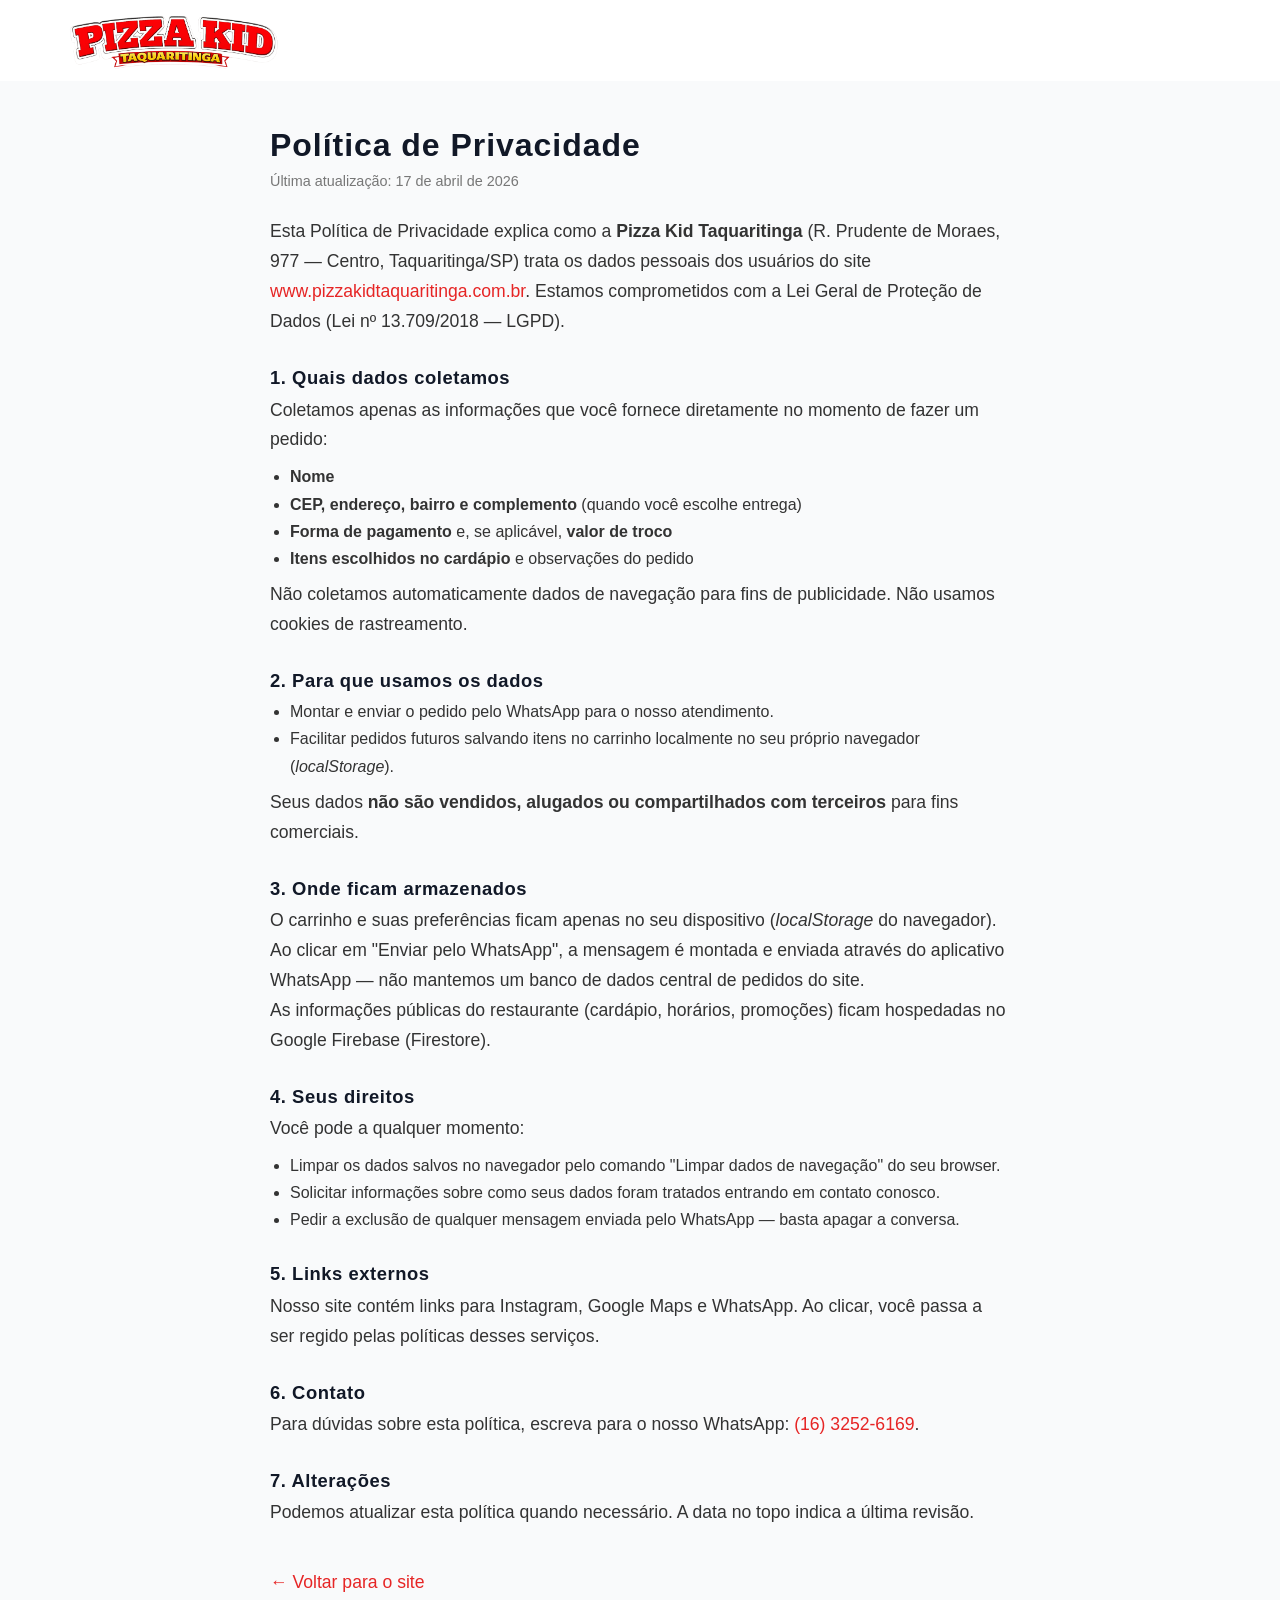
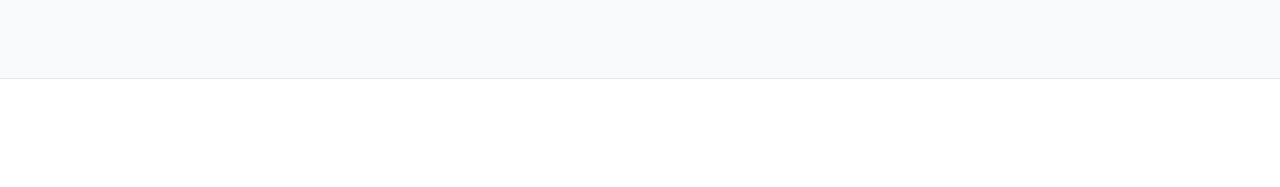
<file: privacidade.html>
<!DOCTYPE html>
<html lang="pt-BR">
<head>
  <meta charset="UTF-8">
  <meta name="viewport" content="width=device-width, initial-scale=1.0">
  <title>Política de Privacidade | Pizza Kid Taquaritinga</title>
  <meta name="description" content="Política de Privacidade da Pizza Kid Taquaritinga — como tratamos os seus dados.">
  <meta name="robots" content="index, follow">
  <link rel="icon" href="assets/favicon.svg" type="image/svg+xml">
  <link rel="stylesheet" href="styles/main.css">
  <style>
    .legal-wrap { max-width: 780px; margin: 0 auto; padding: 48px 20px 80px; line-height: 1.7; }
    .legal-wrap h1 { font-size: 2rem; margin-bottom: 8px; }
    .legal-wrap h2 { font-size: 1.15rem; margin-top: 32px; margin-bottom: 8px; }
    .legal-wrap p, .legal-wrap li { color: #333; }
    .legal-wrap ul { padding-left: 20px; margin: 8px 0; }
    .legal-wrap .legal-meta { color: #777; font-size: 0.9rem; margin-bottom: 24px; }
    .legal-wrap a { color: #E62525; }
  </style>
</head>
<body>
  <header class="header">
    <div class="container header-inner">
      <a class="brand" href="index.html" aria-label="Pizza Kid">
        <img src="assets/imagens/logo.webp" alt="Logo Pizza Kid" class="brand-logo">
      </a>
    </div>
  </header>

  <main class="legal-wrap">
    <h1>Política de Privacidade</h1>
    <p class="legal-meta">Última atualização: 17 de abril de 2026</p>

    <p>Esta Política de Privacidade explica como a <strong>Pizza Kid Taquaritinga</strong> (R. Prudente de Moraes, 977 — Centro, Taquaritinga/SP) trata os dados pessoais dos usuários do site <a href="https://www.pizzakidtaquaritinga.com.br">www.pizzakidtaquaritinga.com.br</a>. Estamos comprometidos com a Lei Geral de Proteção de Dados (Lei nº 13.709/2018 — LGPD).</p>

    <h2>1. Quais dados coletamos</h2>
    <p>Coletamos apenas as informações que você fornece diretamente no momento de fazer um pedido:</p>
    <ul>
      <li><strong>Nome</strong></li>
      <li><strong>CEP, endereço, bairro e complemento</strong> (quando você escolhe entrega)</li>
      <li><strong>Forma de pagamento</strong> e, se aplicável, <strong>valor de troco</strong></li>
      <li><strong>Itens escolhidos no cardápio</strong> e observações do pedido</li>
    </ul>
    <p>Não coletamos automaticamente dados de navegação para fins de publicidade. Não usamos cookies de rastreamento.</p>

    <h2>2. Para que usamos os dados</h2>
    <ul>
      <li>Montar e enviar o pedido pelo WhatsApp para o nosso atendimento.</li>
      <li>Facilitar pedidos futuros salvando itens no carrinho localmente no seu próprio navegador (<em>localStorage</em>).</li>
    </ul>
    <p>Seus dados <strong>não são vendidos, alugados ou compartilhados com terceiros</strong> para fins comerciais.</p>

    <h2>3. Onde ficam armazenados</h2>
    <p>O carrinho e suas preferências ficam apenas no seu dispositivo (<em>localStorage</em> do navegador). Ao clicar em "Enviar pelo WhatsApp", a mensagem é montada e enviada através do aplicativo WhatsApp — não mantemos um banco de dados central de pedidos do site.</p>
    <p>As informações públicas do restaurante (cardápio, horários, promoções) ficam hospedadas no Google Firebase (Firestore).</p>

    <h2>4. Seus direitos</h2>
    <p>Você pode a qualquer momento:</p>
    <ul>
      <li>Limpar os dados salvos no navegador pelo comando "Limpar dados de navegação" do seu browser.</li>
      <li>Solicitar informações sobre como seus dados foram tratados entrando em contato conosco.</li>
      <li>Pedir a exclusão de qualquer mensagem enviada pelo WhatsApp — basta apagar a conversa.</li>
    </ul>

    <h2>5. Links externos</h2>
    <p>Nosso site contém links para Instagram, Google Maps e WhatsApp. Ao clicar, você passa a ser regido pelas políticas desses serviços.</p>

    <h2>6. Contato</h2>
    <p>Para dúvidas sobre esta política, escreva para o nosso WhatsApp: <a href="https://wa.me/551632526169">(16) 3252-6169</a>.</p>

    <h2>7. Alterações</h2>
    <p>Podemos atualizar esta política quando necessário. A data no topo indica a última revisão.</p>

    <p style="margin-top: 40px;"><a href="index.html">← Voltar para o site</a></p>
  </main>

  <footer class="footer">
    <div class="container footer-content">
      <p style="color:#fff;">&copy; Pizza Kid Taquaritinga</p>
    </div>
  </footer>
</body>
</html>
</file>
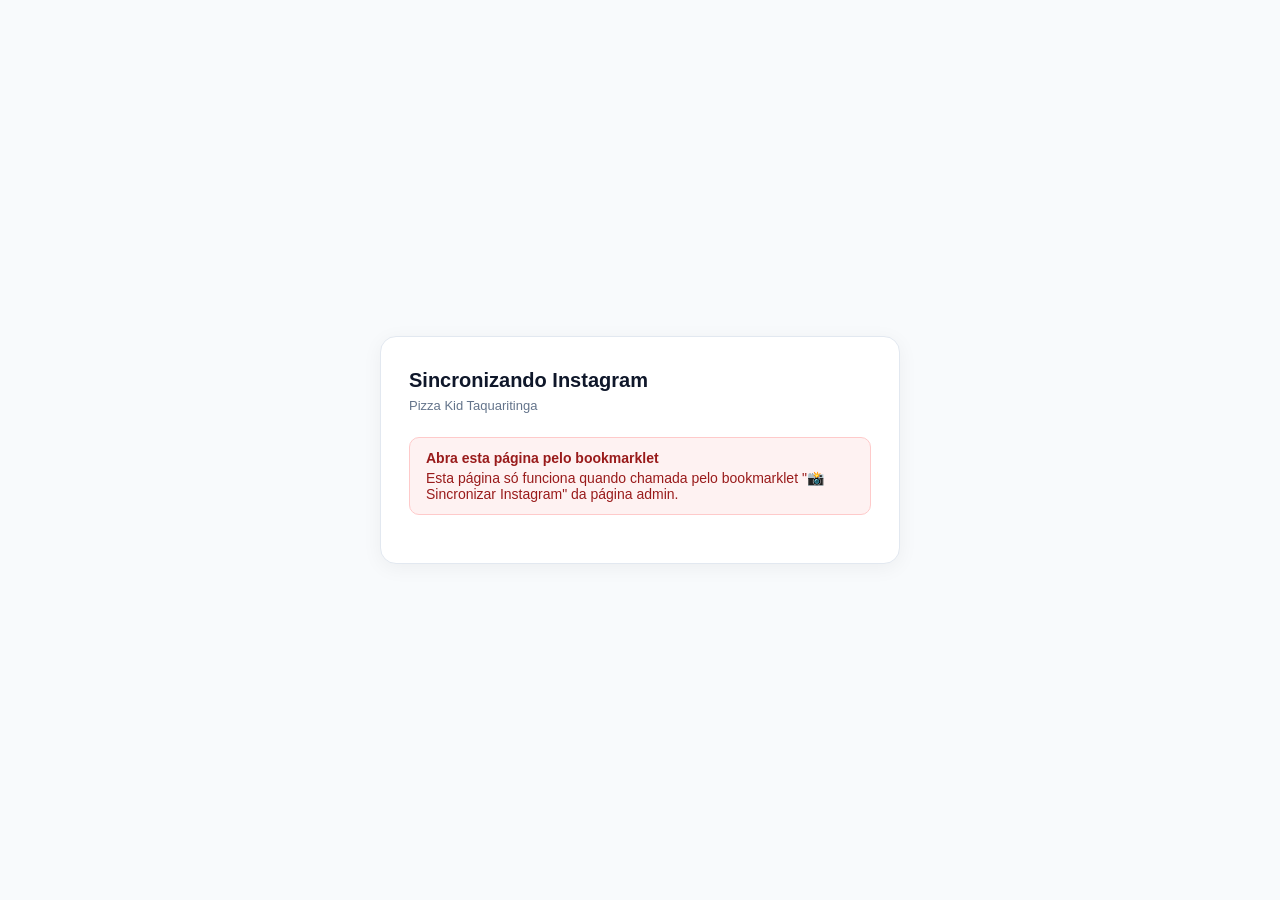
<file: sync-instagram.html>
<!DOCTYPE html>
<html lang="pt-BR">
<head>
  <meta charset="UTF-8">
  <meta name="viewport" content="width=device-width, initial-scale=1.0">
  <meta name="robots" content="noindex, nofollow">
  <title>Sincronizando Instagram — Pizza Kid</title>
  <style>
    * { box-sizing: border-box; margin: 0; padding: 0; }
    body { font-family: -apple-system, BlinkMacSystemFont, 'Segoe UI', Roboto, sans-serif; background: #f8fafc; color: #0f172a; min-height: 100vh; display: flex; align-items: center; justify-content: center; padding: 20px; }
    .card { background: white; border: 1px solid #e2e8f0; border-radius: 16px; padding: 32px 28px; max-width: 520px; width: 100%; box-shadow: 0 4px 20px rgba(0,0,0,0.05); }
    h1 { font-size: 20px; font-weight: 700; margin-bottom: 6px; color: #0f172a; }
    .subtitle { font-size: 13px; color: #64748b; margin-bottom: 24px; }
    .spinner { width: 40px; height: 40px; border: 3px solid #e2e8f0; border-top-color: #d946ef; border-radius: 50%; animation: spin 0.8s linear infinite; margin: 20px auto; }
    @keyframes spin { to { transform: rotate(360deg); } }
    .status { text-align: center; font-size: 14px; color: #475569; margin: 8px 0; }
    .grid { display: grid; grid-template-columns: repeat(3, 1fr); gap: 6px; margin: 20px 0; }
    .grid img { width: 100%; aspect-ratio: 1 / 1; object-fit: cover; border-radius: 8px; background: #f1f5f9; }
    .success { background: #f0fdf4; border: 1px solid #bbf7d0; color: #166534; padding: 12px 16px; border-radius: 10px; font-size: 14px; font-weight: 600; margin-bottom: 16px; }
    .error { background: #fef2f2; border: 1px solid #fecaca; color: #991b1b; padding: 12px 16px; border-radius: 10px; font-size: 14px; margin-bottom: 16px; word-break: break-word; }
    .error-title { font-weight: 700; margin-bottom: 4px; }
    .btn { display: inline-block; padding: 11px 20px; border-radius: 10px; font-size: 14px; font-weight: 700; text-decoration: none; cursor: pointer; border: none; font-family: inherit; }
    .btn-primary { background: linear-gradient(135deg, #d946ef, #a855f7); color: white; }
    .btn-secondary { background: white; color: #334155; border: 1px solid #cbd5e1; }
    .actions { display: flex; gap: 10px; flex-wrap: wrap; margin-top: 8px; }
    .muted { font-size: 12px; color: #94a3b8; margin-top: 16px; }
  </style>
</head>
<body>
  <div class="card">
    <h1>Sincronizando Instagram</h1>
    <p class="subtitle">Pizza Kid Taquaritinga</p>
    <div id="content"></div>
  </div>

  <script>
  (function(){
    var WORKER_URL = 'https://clientes-sync.julianodev.workers.dev';
    var INSTAGRAM_URL = 'https://www.instagram.com/pizzakidtaq/';
    var SITE_URL = 'https://pizzakidtaquaritinga.com.br';
    var content = document.getElementById('content');

    function esc(s) {
      return String(s).replace(/[&<>"']/g, function(c) {
        return { '&':'&amp;','<':'&lt;','>':'&gt;','"':'&quot;',"'":'&#39;' }[c];
      });
    }

    function showInstructions() {
      content.innerHTML = '<div class="error"><div class="error-title">Abra esta página pelo bookmarklet</div>Esta página só funciona quando chamada pelo bookmarklet "📸 Sincronizar Instagram" da página admin.</div>';
    }
    function showLoading(count) {
      content.innerHTML = '<div class="spinner"></div><p class="status">Enviando ' + count + ' posts pro servidor…</p><p class="muted" style="text-align:center">Isso leva uns 5 segundos. Não feche a aba.</p>';
    }
    function showSuccess(count, posts) {
      var gridHtml = posts.slice(0, 9).map(function(p) {
        return '<img src="' + esc(p.imageUrl) + '" alt="' + esc(p.alt || '') + '" onerror="this.style.opacity=0.2">';
      }).join('');
      content.innerHTML =
        '<div class="success">✓ ' + count + ' posts sincronizados com sucesso.</div>' +
        '<div class="grid">' + gridHtml + '</div>' +
        '<div class="actions">' +
          '<a class="btn btn-primary" href="' + INSTAGRAM_URL + '">Voltar pro Instagram</a>' +
          '<a class="btn btn-secondary" href="' + SITE_URL + '">Ver site</a>' +
        '</div>' +
        '<p class="muted">As fotos já estão publicadas no site. Pode levar até 1 minuto pro cache do navegador atualizar.</p>';
    }
    function showError(msg) {
      content.innerHTML = '<div class="error"><div class="error-title">Falha na sincronização</div>' + esc(msg) + '</div><div class="actions"><a class="btn btn-primary" href="' + INSTAGRAM_URL + '">Tentar de novo no Instagram</a></div>';
    }

    async function run() {
      var hash = location.hash.slice(1);
      if (!hash) { showInstructions(); return; }
      var payload;
      try { payload = JSON.parse(decodeURIComponent(hash)); }
      catch (e) { showError('Payload inválido: ' + e.message); return; }
      if (payload.kind !== 'instagram' || !Array.isArray(payload.posts) || !payload.posts.length) {
        showError('Payload sem posts ou tipo errado.'); return;
      }
      try { history.replaceState(null, '', location.pathname); } catch(e) {}
      showLoading(payload.posts.length);
      try {
        var res = await fetch(WORKER_URL, { method: 'POST', headers: { 'Content-Type': 'text/plain' }, body: JSON.stringify(payload) });
        var data = await res.json();
        if (data.ok) showSuccess(data.stats.count, payload.posts);
        else showError(data.error || 'Servidor retornou erro (HTTP ' + res.status + ').');
      } catch (e) { showError('Erro de rede: ' + (e && e.message || e)); }
    }
    run();
  })();
  </script>
</body>
</html>
</file>
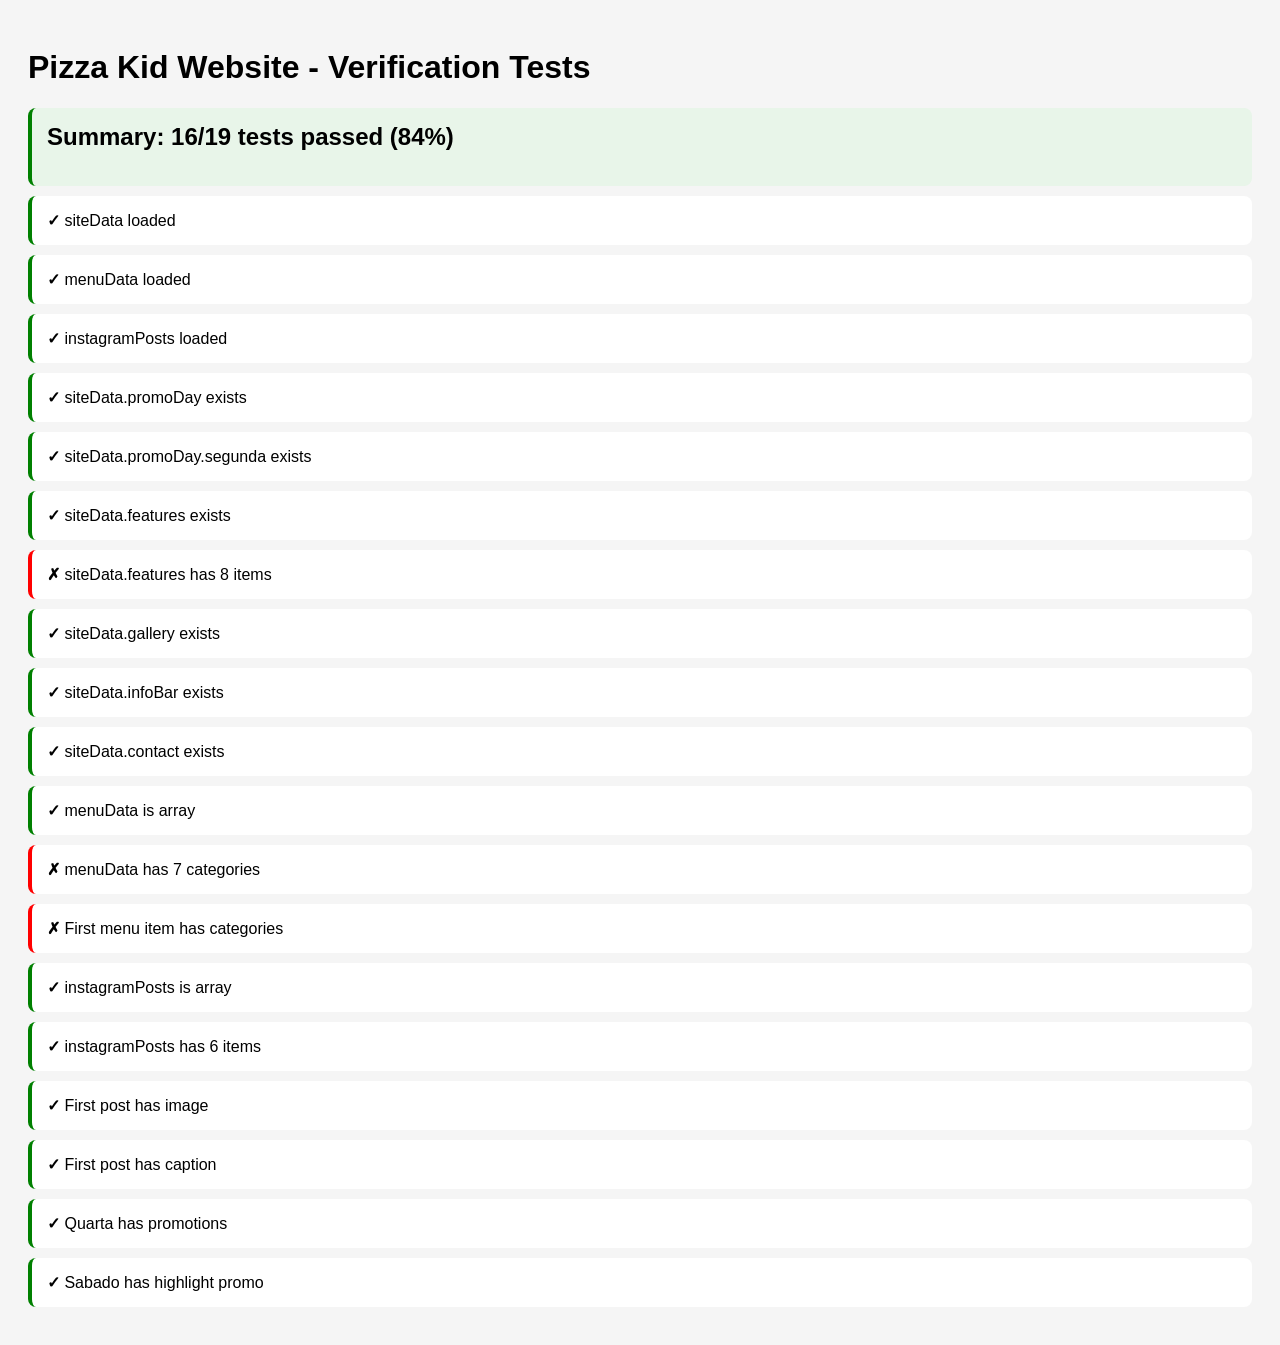
<file: test-verification.html>
<!DOCTYPE html>
<html lang="pt-BR">
<head>
  <meta charset="UTF-8">
  <meta name="viewport" content="width=device-width, initial-scale=1.0">
  <title>Pizza Kid - Test Verification</title>
  <style>
    body { font-family: Arial, sans-serif; padding: 20px; background: #f5f5f5; }
    .test { padding: 15px; margin: 10px 0; border-radius: 8px; background: white; }
    .pass { border-left: 4px solid green; }
    .fail { border-left: 4px solid red; }
    h2 { margin-top: 0; }
    .code { background: #f0f0f0; padding: 10px; border-radius: 4px; font-family: monospace; margin: 10px 0; }
  </style>
</head>
<body>
  <h1>Pizza Kid Website - Verification Tests</h1>
  <div id="results"></div>

  <script src="data/site.js"></script>
  <script src="data/menu.js"></script>
  <script src="data/instagram.js"></script>

  <script>
    var results = [];

    function test(name, condition) {
      results.push({ name, pass: condition });
    }

    // Test data loading
    test("siteData loaded", typeof siteData === 'object');
    test("menuData loaded", typeof menuData === 'object');
    test("instagramPosts loaded", typeof instagramPosts === 'object');

    // Test siteData structure
    test("siteData.promoDay exists", siteData && siteData.promoDay);
    test("siteData.promoDay.segunda exists", siteData.promoDay.segunda !== undefined);
    test("siteData.features exists", siteData.features && Array.isArray(siteData.features));
    test("siteData.features has 8 items", siteData.features.length === 8);
    test("siteData.gallery exists", siteData.gallery && Array.isArray(siteData.gallery));
    test("siteData.infoBar exists", siteData.infoBar && Array.isArray(siteData.infoBar));
    test("siteData.contact exists", siteData.contact && Array.isArray(siteData.contact));

    // Test menuData structure
    test("menuData is array", Array.isArray(menuData));
    test("menuData has 7 categories", menuData.length === 7);
    test("First menu item has categories", menuData[0].categories && menuData[0].categories.length > 0);

    // Test Instagram posts
    test("instagramPosts is array", Array.isArray(instagramPosts));
    test("instagramPosts has 6 items", instagramPosts.length === 6);
    test("First post has image", instagramPosts[0].image !== undefined);
    test("First post has caption", instagramPosts[0].caption !== undefined);

    // Test promotions
    test("Quarta has promotions", siteData.promoDay.quarta && siteData.promoDay.quarta.length > 0);
    test("Sabado has highlight promo", siteData.promoDay.sabado && siteData.promoDay.sabado[0].highlight === true);

    // Render results
    var resultsHtml = results.map(function(r) {
      var className = r.pass ? 'pass' : 'fail';
      var symbol = r.pass ? '✓' : '✗';
      return '<div class="test ' + className + '"><strong>' + symbol + '</strong> ' + r.name + '</div>';
    }).join('');

    document.getElementById('results').innerHTML = resultsHtml;

    var passCount = results.filter(function(r) { return r.pass; }).length;
    var totalCount = results.length;
    var passRate = Math.round(passCount / totalCount * 100);

    var summary = '<div class="test" style="background: #e8f5e9; border-left: 4px solid green;"><h2>Summary: ' + passCount + '/' + totalCount + ' tests passed (' + passRate + '%)</h2></div>';
    document.getElementById('results').innerHTML = summary + resultsHtml;
  </script>
</body>
</html>
</file>
<file: styles/main.css>
:root {
  --primary: #E62525;
  --primary-hover: #CC1F1F;
  --primary-light: #FFF0F0;
  --yellow: #FFB800;
  --yellow-light: #FFFDF5;
  --bg-body: #F9FAFB;
  --bg-surface: #FFFFFF;
  --text-dark: #111827;
  --text-gray: #6B7280;
  --text-muted: #9CA3AF;
  --border-color: #E5E7EB;
  
  --shadow-sm: 0 2px 4px rgba(0, 0, 0, 0.05);
  --shadow-md: 0 4px 12px rgba(0, 0, 0, 0.08);
  --shadow-lg: 0 12px 30px rgba(0, 0, 0, 0.1);
  --shadow-modal: 0 -5px 25px rgba(0,0,0,0.15);
  
  --radius-sm: 12px;
  --radius-md: 16px;
  --radius-lg: 24px;
  --radius-pill: 9999px;
  
  --font-display: 'Bebas Neue', sans-serif;
  --font-body: 'Plus Jakarta Sans', sans-serif;
  --max-width: 1200px;
}

* { box-sizing: border-box; margin: 0; padding: 0; }
html { scroll-behavior: smooth; font-size: 16px; }
body { font-family: var(--font-body); background-color: var(--bg-body); color: var(--text-dark); -webkit-font-smoothing: antialiased; line-height: 1.6; }
img { max-width: 100%; display: block; }
a { text-decoration: none; color: inherit; }
button { font-family: inherit; border: none; cursor: pointer; outline: none; }

.container { width: 90%; max-width: var(--max-width); margin: 0 auto; }
.section { padding: 90px 0; }
.bg-light { background-color: var(--bg-surface); }
.text-center { text-align: center; }
.text-highlight { color: var(--primary); }
.text-yellow { color: var(--yellow); }

h1, h2, h3, .promo-header { font-family: var(--font-display); line-height: 1; letter-spacing: 0.03em; }
h1 { font-size: clamp(3.5rem, 8vw, 6rem); margin-bottom: 15px; }
h2 { font-size: clamp(2.5rem, 5vw, 4rem); margin-bottom: 15px; }
h3 { font-size: 2rem; }
p { color: var(--text-gray); font-size: 1.1rem; }
.subtitle { display: inline-block; color: var(--primary); font-weight: 700; text-transform: uppercase; letter-spacing: 0.1em; font-size: 0.85rem; margin-bottom: 12px; background: var(--primary-light); padding: 6px 14px; border-radius: var(--radius-pill); font-family: var(--font-body); }

/* BOTOES */
.btn { display: inline-flex; align-items: center; justify-content: center; padding: 0 24px; height: 48px; border-radius: var(--radius-pill); font-weight: 700; font-size: 1rem; transition: all 0.2s ease; font-family: var(--font-body); }
.btn:active { transform: scale(0.96); }
.btn-primary { background-color: var(--primary); color: #fff; box-shadow: 0 4px 12px rgba(230, 37, 37, 0.25); }
.btn-primary:hover { background-color: var(--primary-hover); transform: translateY(-2px); box-shadow: 0 6px 16px rgba(230, 37, 37, 0.35); }
.btn-secondary { background-color: var(--yellow); color: var(--text-dark); box-shadow: 0 4px 12px rgba(255, 184, 0, 0.2); }
.btn-secondary:hover { background-color: #e5a600; transform: translateY(-2px); }
.btn-large { height: 56px; padding: 0 32px; font-size: 1.1rem; }
.btn-white { background-color: #fff; color: var(--primary); box-shadow: var(--shadow-sm); }
.btn-ghost { background-color: transparent; color: var(--text-gray); border: 1.5px solid var(--border-color); }
.btn-ghost:hover { background-color: var(--bg-body); color: var(--text-dark); border-color: var(--text-gray); }
.btn-full { width: 100%; height: 56px; font-size: 1.1rem; margin-top: 10px; }

/* BADGE ABERTO/FECHADO */
.open-status { display: inline-flex; align-items: center; gap: 6px; padding: 6px 12px; border-radius: var(--radius-pill); font-size: 0.78rem; font-weight: 700; white-space: nowrap; transition: 0.2s; }
.open-status.is-open { background: #ECFDF5; color: #065F46; }
.open-status.is-closed { background: #FEF2F2; color: #991B1B; }
.open-status-dot { width: 8px; height: 8px; border-radius: 50%; flex-shrink: 0; }
.open-status.is-open .open-status-dot { background: #10B981; box-shadow: 0 0 0 0 rgba(16, 185, 129, 0.4); animation: pulseDot 2s infinite; }
.open-status.is-closed .open-status-dot { background: #DC2626; }
@keyframes pulseDot { 0% { box-shadow: 0 0 0 0 rgba(16, 185, 129, 0.5); } 70% { box-shadow: 0 0 0 6px rgba(16, 185, 129, 0); } 100% { box-shadow: 0 0 0 0 rgba(16, 185, 129, 0); } }

/* HEADER */
.header { position: sticky; top: 0; z-index: 50; background: rgba(255,255,255,0.95); backdrop-filter: blur(16px); -webkit-backdrop-filter: blur(16px); transition: 0.3s; border-bottom: 1px solid transparent; }
.header.scrolled { border-bottom-color: var(--border-color); box-shadow: var(--shadow-sm); }
.header-inner { display: flex; justify-content: space-between; align-items: center; min-height: 80px; }
.brand { display: flex; align-items: center; }
.brand-logo { height: 60px; width: auto; object-fit: contain; }
.nav { display: flex; gap: 32px; }
.nav a { font-weight: 600; color: var(--text-gray); transition: 0.2s; }
.nav a:hover, .nav a.active { color: var(--primary); }
.mobile-toggle { display: none; background: transparent; padding: 10px; }
.mobile-toggle span { display: block; width: 24px; height: 2.5px; background: var(--text-dark); margin: 5px 0; border-radius: 2px; transition: 0.3s; }

/* HERO */
.hero { position: relative; padding: 60px 0 80px; overflow: hidden; }
.hero-bg-shape { position: absolute; top: -10%; right: -5%; width: 50vw; height: 50vw; background: var(--primary-light); border-radius: 50%; filter: blur(80px); z-index: -1; will-change: filter; contain: strict; }
.hero-grid { display: grid; grid-template-columns: 1.1fr 0.9fr; gap: 60px; align-items: center; }
.hero-badge { display: inline-block; background: #fff; border: 1px solid var(--border-color); padding: 8px 16px; border-radius: var(--radius-pill); font-weight: 700; font-size: 0.9rem; margin-bottom: 24px; box-shadow: var(--shadow-sm); }
.hero-buttons { display: flex; gap: 16px; margin: 32px 0; flex-wrap: wrap; }
.hero-tags { display: flex; gap: 24px; }
.hero-tags span { font-weight: 600; font-size: 0.95rem; color: var(--text-gray); display: flex; align-items: center; gap: 8px; }
.image-showcase { position: relative; border-radius: var(--radius-lg); overflow: hidden; box-shadow: var(--shadow-lg); }
.image-showcase img { width: 100%; height: 550px; object-fit: cover; }
.floating-card { position: absolute; bottom: 30px; left: -20px; background: #fff; padding: 20px; border-radius: var(--radius-md); display: flex; align-items: center; gap: 16px; box-shadow: var(--shadow-lg); }
.floating-card .icon { font-size: 2rem; background: var(--yellow-light); width: 50px; height: 50px; display: flex; align-items: center; justify-content: center; border-radius: 50%; }

/* PROMOÇÕES COM BOTÃO DE PEDIR */
.promo-grid { display: grid; grid-template-columns: repeat(auto-fit, minmax(260px, 1fr)); gap: 24px; margin-top: 40px; }
.promo-card { background: #fff; border-radius: var(--radius-lg); padding: 30px; border: 1px solid var(--border-color); box-shadow: var(--shadow-sm); transition: 0.3s; position: relative; overflow: hidden; display: flex; flex-direction: column; }
.promo-card:hover { transform: translateY(-5px); box-shadow: var(--shadow-md); border-color: var(--primary); }
.promo-tag { position: absolute; top: 20px; right: 20px; background: var(--primary-light); color: var(--primary); font-weight: 800; font-size: 0.8rem; text-transform: uppercase; padding: 6px 12px; border-radius: var(--radius-pill); }
.promo-tag.tag-blue { background: #E0F2FE; color: #2563EB; }
.promo-tag.tag-dark { background: #F3F4F6; color: #4B5563; }
.promo-tag.tag-gold { background: #FEF3C7; color: #D97706; }
.promo-content { flex-grow: 1; margin-top: 15px; }
.promo-content h3 { font-family: var(--font-display); font-size: 1.8rem; margin-bottom: 10px; padding-right: 50px; }
.promo-content p { font-size: 0.95rem; margin-bottom: 15px; }
.promo-content ul { list-style: none; margin-bottom: 20px; }
.promo-content li { font-size: 0.9rem; font-weight: 600; margin-bottom: 4px; }
.promo-footer { border-top: 1px solid var(--border-color); padding-top: 15px; display: flex; justify-content: space-between; align-items: flex-end; }
.promo-price-box { display: flex; flex-direction: column; }
.promo-price-box span { font-size: 0.85rem; color: var(--text-gray); text-transform: uppercase; font-weight: 700; }
.promo-price-box strong { font-family: var(--font-display); font-size: 2.2rem; color: var(--primary); line-height: 1; margin-top: 4px; }
.btn-promo { height: 42px; padding: 0 18px; font-size: 0.95rem; border-radius: var(--radius-md); }
.btn-promo.btn-promo-off,
.btn-promo:disabled { opacity: 0.38; cursor: not-allowed; pointer-events: none; }
.promo-tag.promo-tag-hoje { background: var(--primary); color: #fff; }
.li-coca { background: #FFF7E0; color: #92400E; border-radius: 8px; padding: 5px 10px !important; font-weight: 800 !important; border: 1.5px solid #FCD34D; display: flex; align-items: center; gap: 6px; }
.promo-card[data-days]:not([data-days="todos"]) .promo-tag[data-tag-label] { transition: background 0.2s, color 0.2s; }

/* Card "Hoje" destacado */
.promo-card.promo-card-hoje { border: 2px solid var(--primary); background: var(--primary-light); box-shadow: 0 0 0 4px rgba(230,37,37,0.08), var(--shadow-md); }
.promo-card.promo-card-hoje:hover { border-color: var(--primary); box-shadow: 0 0 0 6px rgba(230,37,37,0.12), var(--shadow-lg); }
.promo-card.promo-card-hoje .promo-content h3 { color: var(--primary); }
.promo-card.promo-card-hoje .promo-price-box strong { color: var(--primary); }

/* BANNER ANIVERSARIANTE */
.birthday-banner { display: flex; align-items: center; gap: 32px; margin-top: 40px; background: linear-gradient(135deg, #1a1a2e 0%, #16213e 60%, #0f3460 100%); border-radius: var(--radius-lg); padding: 40px 48px; color: #fff; box-shadow: 0 8px 32px rgba(0,0,0,0.18); }
.birthday-banner-emoji { font-size: 5rem; flex-shrink: 0; line-height: 1; filter: drop-shadow(0 4px 8px rgba(0,0,0,0.3)); }
.birthday-banner-content { flex: 1; }
.birthday-banner-tag { display: inline-block; background: var(--yellow); color: #1a1a2e; font-weight: 800; font-size: 0.75rem; text-transform: uppercase; letter-spacing: 0.08em; padding: 5px 14px; border-radius: var(--radius-pill); margin-bottom: 14px; }
.birthday-banner-content h3 { font-family: var(--font-display); font-size: 2.6rem; line-height: 1.1; color: #fff; margin-bottom: 18px; }
.birthday-banner-content h3 strong { color: var(--yellow); }
.birthday-banner-rules { list-style: none; display: flex; flex-direction: column; gap: 8px; }
.birthday-banner-rules li { font-size: 0.95rem; font-weight: 600; color: rgba(255,255,255,0.88); display: flex; align-items: center; gap: 10px; }
.birthday-banner-rules li span { font-size: 1.1rem; }
.birthday-banner-cta { display: flex; flex-direction: column; align-items: flex-end; gap: 16px; flex-shrink: 0; }
.birthday-price { display: flex; flex-direction: column; align-items: flex-end; }
.birthday-price span { font-size: 0.8rem; color: rgba(255,255,255,0.65); text-transform: uppercase; font-weight: 700; letter-spacing: 0.05em; }
.birthday-price strong { font-family: var(--font-display); font-size: 3rem; color: var(--yellow); line-height: 1; }
.btn-birthday { background: var(--yellow); color: #1a1a2e; font-weight: 800; padding: 14px 28px; border-radius: var(--radius-md); font-size: 1rem; white-space: nowrap; transition: background 0.2s, transform 0.2s; }
.btn-birthday:hover { background: #ffc929; transform: translateY(-2px); }
@media (max-width: 768px) {
  .birthday-banner { flex-direction: column; text-align: center; padding: 32px 24px; gap: 20px; }
  .birthday-banner-emoji { font-size: 3.5rem; }
  .birthday-banner-content h3 { font-size: 2rem; }
  .birthday-banner-rules { align-items: center; }
  .birthday-banner-cta { align-items: center; }
  .birthday-price { align-items: center; }
}

/* SKIP LINK */
.skip-link { position: absolute; top: -48px; left: 8px; background: var(--primary); color: #fff; padding: 10px 18px; border-radius: 0 0 var(--radius-sm) var(--radius-sm); font-weight: 700; font-size: 0.9rem; z-index: 9999; transition: top 0.2s; }
.skip-link:focus { top: 0; outline: 3px solid var(--yellow); outline-offset: 2px; }

/* FEATURES GRID */
.features-list { display: grid; grid-template-columns: 1fr 1fr; gap: 18px; margin-top: 28px; }
.feature-item { display: flex; gap: 14px; align-items: flex-start; }
.feat-icon { font-size: 1.9rem; flex-shrink: 0; line-height: 1; }
.feature-item h4 { font-size: 1rem; font-weight: 700; margin-bottom: 4px; color: var(--text-dark); }
.feature-item span { font-size: 0.85rem; color: var(--text-gray); line-height: 1.45; }
@media (max-width: 600px) { .features-list { grid-template-columns: 1fr; } }

/* CARDÁPIO */
.menu-tabs { display: flex; justify-content: center; flex-wrap: wrap; gap: 12px; margin: 40px 0; }
.menu-tab { background: #fff; border: 1px solid var(--border-color); padding: 10px 24px; border-radius: var(--radius-pill); font-weight: 600; color: var(--text-gray); transition: 0.2s; box-shadow: var(--shadow-sm); }
.menu-tab:hover { border-color: var(--primary); color: var(--primary); }
.menu-tab.active { background: var(--primary); color: #fff; border-color: var(--primary); }
.menu-tab-promo { background: var(--yellow-light); border-color: var(--yellow); color: #78350F; font-weight: 800; }
.menu-tab-promo:hover { background: var(--yellow); border-color: var(--yellow); color: var(--text-dark); }
.menu-tab-promo.active { background: var(--yellow); color: var(--text-dark); border-color: var(--yellow); }
.menu-panel { display: none; animation: fadeIn 0.4s ease; }
.menu-panel.active { display: block; }
.menu-section { margin-bottom: 60px; }
.menu-section-title { font-family: var(--font-display); font-size: 2.2rem; margin-bottom: 20px; display: flex; align-items: center; gap: 12px; color: var(--primary); }
.menu-section-title::after { content: ""; height: 2px; flex-grow: 1; background: var(--border-color); }
.menu-grid { display: grid; grid-template-columns: repeat(auto-fill, minmax(320px, 1fr)); gap: 15px; }
.menu-item { background: #fff; border: 1px solid var(--border-color); border-radius: var(--radius-md); padding: 20px; cursor: pointer; transition: 0.2s; box-shadow: var(--shadow-sm); display: flex; flex-direction: column; justify-content: center; }
.menu-item:hover { border-color: var(--primary); box-shadow: var(--shadow-md); transform: translateY(-2px); }
.menu-item-top { display: flex; justify-content: space-between; align-items: flex-start; gap: 12px; margin-bottom: 8px; }
.menu-item-top h4 { font-size: 1.1rem; margin: 0; font-family: var(--font-body); font-weight: 700;}
.menu-price { color: var(--primary); font-weight: 800; font-size: 1.1rem; }
.menu-item p { font-size: 0.9rem; margin: 0; }
.menu-section-note { font-size: 0.9rem; color: var(--text-gray); margin-bottom: 16px; font-style: italic; }
.menu-item-img { border-radius: var(--radius-sm); overflow: hidden; margin-bottom: 12px; }
.menu-item-img img { width: 100%; height: 140px; object-fit: cover; }
.menu-item-tags { display: flex; gap: 6px; margin-top: 8px; flex-wrap: wrap; }
.tag { font-size: 0.85rem; line-height: 1; }

/* BARRA DE PROMOCOES DO DIA */
.promo-bar { background: var(--primary); color: #fff; text-align: center; padding: 10px 16px; font-size: 0.95rem; font-weight: 600; }
.promo-item { display: inline; }
.promo-highlight { font-weight: 800; }

/* BOTAO PROMOCOES DO DIA NA HERO */
.btn-promo-day { background: var(--yellow); color: #78350F; border: 2px solid var(--yellow); font-weight: 800; }
.btn-promo-day:hover { background: #f59e0b; border-color: #f59e0b; color: #78350f; }

/* SELETOR DE MULTI-SABORES NO MODAL */
.flavor-parts-list { display: flex; flex-direction: column; gap: 10px; margin-bottom: 10px; }
.flavor-part-row { display: flex; align-items: center; gap: 10px; }
.part-label { font-size: 0.8rem; font-weight: 700; color: var(--text-muted); white-space: nowrap; min-width: 56px; }
.part-name-fixed { font-size: 0.95rem; font-weight: 600; color: var(--text-dark); flex: 1; }
.flavor-part-row .select-wrapper { flex: 1; }
.flavor-part-row .select-wrapper select { width: 100%; }
.btn-remove-part { background: none; border: none; cursor: pointer; color: var(--text-muted); font-size: 1rem; padding: 4px 6px; border-radius: 4px; line-height: 1; }
.btn-remove-part:hover { background: #fee2e2; color: #dc2626; }
.btn-add-part { margin-top: 4px; background: none; border: 1px dashed var(--primary); color: var(--primary); font-size: 0.9rem; font-weight: 600; padding: 6px 14px; border-radius: var(--radius-md); cursor: pointer; width: 100%; transition: background 0.2s; }
.btn-add-part:hover { background: #fff1f2; }

/* SOBRE E ÁREA KIDS */
.about-grid { display: grid; grid-template-columns: 1fr 1fr; gap: 50px; align-items: center; }
.about-images { position: relative; height: 450px; }
.img-main { width: 80%; height: 350px; object-fit: cover; border-radius: var(--radius-lg); box-shadow: var(--shadow-lg); position: absolute; top: 0; right: 0; }
.img-sub { width: 60%; height: 250px; object-fit: cover; border-radius: var(--radius-lg); box-shadow: var(--shadow-lg); border: 8px solid var(--bg-surface); position: absolute; bottom: 0; left: 0; }

.kids-area-block { display: flex; align-items: center; gap: 40px; background: var(--yellow-light); border: 2px dashed var(--yellow); border-radius: var(--radius-lg); padding: 40px; margin-top: 60px; }
.kids-content { flex: 1; }
.kids-content h3 { font-family: var(--font-display); font-size: 2.5rem; color: #D97706; margin-bottom: 10px; }
.kids-content p { color: var(--text-dark); font-size: 1.1rem; }
.kids-image { flex: 1; border-radius: var(--radius-md); overflow: hidden; box-shadow: var(--shadow-md); }
.kids-image img { width: 100%; height: 280px; object-fit: cover; }
.kids-image .carousel { border-radius: var(--radius-md); }
.kids-image .carousel-slide { height: 320px; }

/* CARROSSEL GENÉRICO */
.carousel { position: relative; width: 100%; overflow: hidden; border-radius: var(--radius-md); background: #000; }
.carousel-track { position: relative; width: 100%; height: 100%; }
.carousel-slide { position: absolute; top: 0; left: 0; width: 100%; height: 420px; object-fit: cover; opacity: 0; transition: opacity 0.6s ease; pointer-events: none; }
.carousel-slide.active { opacity: 1; pointer-events: auto; position: relative; }
.carousel-btn { position: absolute; top: 50%; transform: translateY(-50%); background: rgba(255,255,255,0.9); border: none; width: 44px; height: 44px; border-radius: 50%; font-size: 1.8rem; line-height: 1; color: var(--text-dark); cursor: pointer; display: flex; align-items: center; justify-content: center; box-shadow: var(--shadow-md); transition: background 0.2s, transform 0.2s; z-index: 2; }
.carousel-btn:hover { background: #fff; transform: translateY(-50%) scale(1.08); }
.carousel-prev { left: 14px; }
.carousel-next { right: 14px; }
.carousel-dots { position: absolute; bottom: 14px; left: 50%; transform: translateX(-50%); display: flex; gap: 8px; z-index: 2; }
.carousel-dots button { width: 10px; height: 10px; border-radius: 50%; border: none; background: rgba(255,255,255,0.55); cursor: pointer; padding: 0; transition: background 0.2s, transform 0.2s; }
.carousel-dots button.active { background: #fff; transform: scale(1.25); }

/* COMBOS */
.combos-block { margin-top: 50px; }
.combos-header { text-align: center; margin-bottom: 28px; }
.combos-header h3 { font-family: var(--font-display); font-size: 2.2rem; color: var(--text-dark); margin: 6px 0 8px; }
.combos-header p { color: var(--text-muted, #666); font-size: 1rem; }
.promo-day-image { margin: 0 auto 32px; max-width: 720px; border-radius: 16px; overflow: hidden; box-shadow: 0 8px 30px rgba(0,0,0,0.15); }
.promo-day-image img { width: 100%; height: auto; display: block; }

.combos-grid { display: grid; grid-template-columns: 1fr 1fr; gap: 24px; }
.combo-card { padding: 0; overflow: hidden; display: flex; flex-direction: column; }
.combo-card .combo-image { width: 100%; aspect-ratio: 4 / 3; overflow: hidden; }
.combo-card .combo-image img { width: 100%; height: 100%; object-fit: cover; display: block; }
.combo-card .promo-footer { padding: 16px 20px 20px; justify-content: center; }
.combo-card .combo-btn { width: 100%; }

/* AÇÕES SOLIDÁRIAS */
.solidarity { background: var(--bg-surface); }
.solidarity-grid { display: grid; grid-template-columns: 1.2fr 1fr; gap: 50px; align-items: center; margin-top: 30px; }
.solidarity-carousel { background: #1a1a1a; }
.solidarity-carousel .carousel-slide { height: 480px; object-fit: contain; background: #1a1a1a; }
.solidarity-info { display: flex; flex-direction: column; gap: 20px; }
.solidarity-features { list-style: none; padding: 0; margin: 0; display: flex; flex-direction: column; gap: 12px; }
.solidarity-features li { display: flex; align-items: center; gap: 14px; font-size: 1.05rem; color: var(--text-dark); background: #fff; padding: 14px 18px; border-radius: var(--radius-md); box-shadow: var(--shadow-sm, 0 2px 6px rgba(0,0,0,0.06)); border-left: 4px solid var(--red, #E62525); }
.solidarity-features li span { font-size: 1.4rem; }
.solidarity-cta-text { color: var(--text-dark); font-size: 1rem; font-weight: 600; margin: 0; }
.solidarity-info .btn { align-self: flex-start; }

/* RODÍZIO */
.rodizio-grid { display: grid; grid-template-columns: 1.2fr 1fr; gap: 50px; align-items: center; }
.rodizio-carousel .carousel-slide { height: 460px; }
.rodizio-info { display: flex; flex-direction: column; gap: 24px; }
.rodizio-features { list-style: none; padding: 0; margin: 0; display: flex; flex-direction: column; gap: 14px; }
.rodizio-features li { display: flex; align-items: center; gap: 14px; font-size: 1.05rem; color: var(--text-dark); background: #fff; padding: 14px 18px; border-radius: var(--radius-md); box-shadow: var(--shadow-sm, 0 2px 6px rgba(0,0,0,0.06)); }
.rodizio-features li span { font-size: 1.5rem; }
.rodizio-info .btn { align-self: flex-start; }

/* CONTATO */
.contact-box { background: #fff; border-radius: var(--radius-lg); box-shadow: var(--shadow-lg); overflow: hidden; display: flex; }
.contact-info { padding: 50px; width: 50%; }
.contact-hours { margin: 25px 0; padding: 20px; background: var(--bg-body); border-radius: var(--radius-md); }
.contact-hours strong { display: block; margin-bottom: 8px; }
.contact-map { width: 50%; }
.contact-map iframe { width: 100%; height: 100%; border: none; }

/* FOOTER */
.footer { background: #fff; border-top: 1px solid var(--border-color); padding: 50px 0 30px; }
.footer-content { display: flex; justify-content: space-between; align-items: center; flex-wrap: wrap; gap: 30px; }
.footer-brand img { height: 50px; margin-bottom: 10px; }
.footer-links { display: flex; gap: 24px; }
.footer-links a { font-weight: 600; color: var(--text-gray); }
.footer-links a:hover { color: var(--primary); }
.footer-dev-bar { border-top: 1px solid var(--border-color); margin-top: 28px; padding-top: 18px; text-align: center; }
.footer-dev { font-size: .78rem; color: var(--text-muted); }
.footer-dev a { color: var(--text-muted); text-decoration: none; transition: color .3s; }
.footer-dev a:hover { color: var(--primary); }

/* WPP FLUTUANTE */
.float-wpp { position: fixed; bottom: 24px; right: 24px; width: 60px; height: 60px; background-color: #25d366; color: #fff; border-radius: 50%; display: flex; align-items: center; justify-content: center; box-shadow: 0 4px 12px rgba(37, 211, 102, 0.4); z-index: 85; transition: bottom 0.3s ease, transform 0.2s ease; }
.float-wpp:hover { transform: scale(1.1); background-color: #20BA56; }
.float-wpp.lifted { bottom: 90px; }

/* --- MODAIS (100% RESPONSIVOS COM FLEXBOX) --- */
.modal-overlay { position: fixed; inset: 0; background: rgba(17, 24, 39, 0.6); backdrop-filter: blur(4px); z-index: 100; display: none; align-items: center; justify-content: center; padding: 20px; }
.modal-overlay.active { display: flex; animation: fadeIn 0.2s ease-out; }

.modal-container { 
  background: #fff; 
  width: 100%; 
  max-width: 520px; 
  border-radius: var(--radius-lg); 
  display: flex; 
  flex-direction: column; 
  max-height: 90vh; 
  position: relative; 
  box-shadow: var(--shadow-modal); 
  animation: slideUpModal 0.3s cubic-bezier(0.16, 1, 0.3, 1); 
}
@keyframes slideUpModal { from { transform: translateY(40px) scale(0.98); opacity: 0; } to { transform: translateY(0) scale(1); opacity: 1; } }

.btn-close { position: absolute; top: 16px; right: 16px; width: 40px; height: 40px; background: var(--bg-body); border-radius: 50%; font-size: 1.2rem; color: var(--text-gray); display: flex; align-items: center; justify-content: center; z-index: 10; transition: 0.2s; }
.btn-close:hover { background: #E5E7EB; color: var(--text-dark); }

.modal-header-info { padding: 24px 24px 16px; flex-shrink: 0; }
.modal-header-info h3 { font-family: var(--font-display); font-size: 2rem; margin-bottom: 4px; padding-right: 40px; color: var(--primary); }
.modal-header-info p { font-size: 0.95rem; }

.modal-content-scroll { padding: 0 24px 24px; overflow-y: auto; flex-grow: 1; }

.form-group { margin-bottom: 20px; }
.form-label { display: block; font-weight: 700; margin-bottom: 10px; font-size: 1rem; color: var(--text-dark); }
.select-wrapper { position: relative; }
.select-wrapper::after { content: "▼"; position: absolute; right: 16px; top: 50%; transform: translateY(-50%); font-size: 0.7rem; color: var(--text-gray); pointer-events: none; }
input[type="text"], select, textarea { width: 100%; padding: 14px; border: 2px solid var(--border-color); border-radius: var(--radius-md); background: #fff; font-family: inherit; font-size: 1rem; color: var(--text-dark); transition: 0.2s; outline: none; }
select { appearance: none; }
input[type="text"]:focus, select:focus, textarea:focus { border-color: var(--primary); box-shadow: 0 0 0 4px var(--primary-light); }
textarea { min-height: 80px; resize: vertical; }

.toggle-card { display: flex; justify-content: space-between; align-items: center; padding: 16px; border: 2px solid var(--border-color); border-radius: var(--radius-md); background: var(--bg-body); margin-bottom: 12px; }
.toggle-info strong { display: block; font-size: 0.95rem; }
.toggle-info span { font-size: 0.85rem; color: var(--text-gray); }
.switch { position: relative; display: inline-block; width: 44px; height: 24px; }
.switch input { opacity: 0; width: 0; height: 0; }
.slider { position: absolute; cursor: pointer; inset: 0; background-color: #D1D5DB; transition: .3s; border-radius: 34px; }
.slider:before { position: absolute; content: ""; height: 16px; width: 16px; left: 4px; bottom: 4px; background-color: white; transition: .3s; border-radius: 50%; box-shadow: var(--shadow-sm); }
input:checked + .slider { background-color: var(--primary); }
input:checked + .slider:before { transform: translateX(20px); }
.second-flavor-box { padding: 16px; border-radius: var(--radius-md); background: var(--primary-light); border: 1px dashed #FCA5A5; animation: fadeIn 0.3s; }

.modal-actions { padding: 20px 24px; background: #fff; border-top: 1px solid var(--border-color); display: flex; justify-content: space-between; align-items: center; flex-shrink: 0; }
.modal-actions-vertical { flex-direction: column; align-items: stretch; gap: 8px; }
.price-display span { display: block; font-size: 0.85rem; font-weight: 700; color: var(--text-gray); text-transform: uppercase; }
.price-display strong { font-size: 1.6rem; font-weight: 800; line-height: 1; color: var(--text-dark); }
.btn-add { width: 50%; height: 50px; font-size: 1.05rem; }

/* CHECKOUT E ENTREGA (CARRINHO) */
.cart-items-list { margin-bottom: 20px; }
.cart-item-row { display: flex; justify-content: space-between; align-items: flex-start; padding: 14px 0; border-bottom: 1px solid var(--border-color); gap: 12px; }
.cart-item-info { flex: 1; min-width: 0; }
.cart-item-info strong { display: block; font-size: 1rem; }
.cart-item-notes { display: block; font-size: 0.85rem; color: var(--text-gray); margin-top: 4px; }
.cart-item-price { font-weight: 800; color: var(--text-dark); white-space: nowrap; }

/* Controle de quantidade no carrinho */
.cart-qty-control { display: flex; align-items: center; gap: 4px; margin-top: 10px; }
.cart-qty-btn { width: 30px; height: 30px; border-radius: 8px; border: 1.5px solid var(--border-color); background: #fff; color: var(--text-dark); font-size: 1.1rem; font-weight: 800; cursor: pointer; display: flex; align-items: center; justify-content: center; transition: 0.15s; padding: 0; line-height: 1; }
.cart-qty-btn:hover { background: var(--primary); color: #fff; border-color: var(--primary); }
.cart-qty-value { min-width: 28px; text-align: center; font-weight: 800; font-size: 0.95rem; color: var(--text-dark); }
.cart-qty-remove { width: 30px; height: 30px; border-radius: 8px; border: 1.5px solid transparent; background: transparent; color: var(--text-gray); font-size: 1rem; cursor: pointer; margin-left: 8px; transition: 0.15s; padding: 0; }
.cart-qty-remove:hover { background: #FEF2F2; color: #DC2626; border-color: #FCA5A5; }
.delivery-options { display: flex; flex-direction: column; gap: 12px; margin-top: 20px; }
.delivery-card { display: flex; align-items: center; gap: 12px; padding: 14px; border: 2px solid var(--border-color); border-radius: var(--radius-md); cursor: pointer; transition: 0.2s; }
.delivery-card:hover { background: var(--bg-body); }
.delivery-card input { width: 20px; height: 20px; accent-color: var(--primary); }
.delivery-card-content strong { display: block; font-size: 1rem; }
.delivery-card-content span { font-size: 0.85rem; color: var(--text-gray); }
.delivery-card:has(input:checked) { border-color: var(--primary); background: var(--primary-light); }

.checkout-form { margin-top: 24px; padding-top: 24px; border-top: 1px dashed var(--border-color); animation: fadeIn 0.3s; }

.summary-line { display: flex; justify-content: space-between; font-size: 1rem; color: var(--text-gray); margin-bottom: 4px; }
.summary-total { display: flex; justify-content: space-between; border-top: 1px solid var(--border-color); padding-top: 12px; align-items: center; }
.summary-total span { font-weight: 700; font-size: 1.1rem; }
.summary-total strong { font-size: 1.6rem; color: var(--primary); font-weight: 800; }

/* WIZARD DO CARRINHO */

/* Stepper */
.cart-stepper { display: flex; align-items: center; padding: 16px 52px 0 24px; gap: 8px; }
.cart-step { display: flex; flex-direction: column; align-items: center; gap: 4px; opacity: 0.4; transition: opacity 0.3s; min-width: 0; }
.cart-step.active, .cart-step.completed { opacity: 1; }
.cart-step-num { width: 32px; height: 32px; border-radius: 50%; background: var(--bg-body); border: 2px solid var(--border-color); display: flex; align-items: center; justify-content: center; font-weight: 800; font-size: 0.9rem; transition: 0.3s; flex-shrink: 0; }
.cart-step.active .cart-step-num { background: var(--primary); color: #fff; border-color: var(--primary); transform: scale(1.1); }
.cart-step.completed .cart-step-num { background: var(--primary); color: #fff; border-color: var(--primary); }
.cart-step.completed .cart-step-num::after { content: '✓'; }
.cart-step.completed .cart-step-num .step-n { display: none; }
.cart-step-label { font-size: 0.7rem; font-weight: 700; text-transform: uppercase; letter-spacing: 0.03em; white-space: nowrap; }
.cart-step-line { flex: 1; height: 2px; background: var(--border-color); margin-top: -18px; transition: background 0.3s; }
.cart-step.completed + .cart-step-line { background: var(--primary); }

/* Step panels */
.cart-step-panel { animation: slideInRight 0.25s ease-out; }
.cart-step-panel[hidden] { display: none !important; }
@keyframes slideInRight { from { opacity: 0; transform: translateX(16px); } to { opacity: 1; transform: translateX(0); } }

/* Subtotal preview (step 1) */
.cart-step-summary { margin-top: 16px; padding: 12px 16px; background: var(--bg-body); border-radius: var(--radius-md); display: flex; justify-content: space-between; font-weight: 700; font-size: 1rem; }

/* Aviso de fechado no topo do carrinho */
.cart-closed-warning { background: #FEF3C7; border: 1.5px solid #FCD34D; border-radius: var(--radius-md); padding: 12px 14px; margin-bottom: 16px; display: flex; flex-direction: column; gap: 4px; }
.cart-closed-warning[hidden] { display: none; }
.cart-closed-warning strong { font-size: 0.95rem; color: #92400E; }
.cart-closed-warning span { font-size: 0.82rem; color: #78350F; }

/* Ícones nos delivery cards */
.delivery-options { display: flex; flex-direction: column; gap: 10px; margin-bottom: 20px; }
.delivery-card svg { width: 30px; height: 30px; flex-shrink: 0; color: var(--text-gray); transition: color 0.2s; }
.delivery-card:has(input:checked) svg { color: var(--primary); }
.savings-badge { display: inline-block; background: #10B981; color: #fff; font-size: 0.65rem; padding: 2px 7px; border-radius: 10px; margin-left: 4px; font-weight: 700; vertical-align: middle; }

/* Formulário: campo opcional */
.form-label-optional { font-weight: 400; color: var(--text-muted); font-size: 0.85em; }

/* Validação visual */
.form-group input.error { border-color: #DC2626 !important; background: #FEF2F2; }
.error-msg { display: block; color: #DC2626; font-size: 0.8rem; margin-top: 4px; font-weight: 600; }
.error-msg[hidden] { display: none; }
.cep-loading-msg { display: block; color: var(--text-muted); font-size: 0.8rem; margin-top: 4px; }
.cep-loading-msg[hidden] { display: none; }

/* Cards de pagamento */
.payment-cards { display: grid; grid-template-columns: 1fr 1fr; gap: 10px; margin-bottom: 20px; }
.payment-card { position: relative; display: flex; align-items: center; gap: 10px; padding: 14px; border: 2px solid var(--border-color); border-radius: var(--radius-md); cursor: pointer; transition: 0.2s; }
.payment-card input { position: absolute; opacity: 0; width: 0; height: 0; }
.payment-card svg { width: 26px; height: 26px; flex-shrink: 0; color: var(--text-gray); transition: color 0.2s; }
.payment-card span { font-size: 0.9rem; font-weight: 700; color: var(--text-dark); }
.payment-card:has(input:checked) { border-color: var(--primary); background: var(--primary-light); }
.payment-card:has(input:checked) svg { color: var(--primary); }
.payment-card:hover { background: var(--bg-body); }
.payment-card.recommended::before { content: 'Mais rápido'; position: absolute; top: -9px; right: 8px; background: var(--primary); color: #fff; font-size: 0.62rem; padding: 2px 8px; border-radius: 10px; font-weight: 700; }

/* Resultado do troco */
.change-result { display: block; margin-top: 6px; font-size: 0.9rem; font-weight: 700; color: #10B981; }
.change-result[hidden] { display: none; }

/* Resumo de valores (step 3) */
.order-summary-box { margin-top: 20px; padding: 16px; background: var(--bg-body); border-radius: var(--radius-md); }
.order-summary-box .summary-line { font-size: 0.95rem; }
.order-summary-box .summary-total { margin-top: 8px; }

/* Navegação do wizard */
.cart-nav { display: flex; justify-content: space-between; align-items: center; gap: 12px; }
.cart-nav .btn-ghost { flex-shrink: 0; }
.cart-nav .btn-primary { flex: 1; }
.btn-wpp { display: flex; align-items: center; justify-content: center; gap: 8px; background: #25D366; border-color: #25D366; }
.btn-wpp:hover { background: #1ebe5a; border-color: #1ebe5a; }

/* Overlay de confirmação */
.cart-confirm-overlay { position: absolute; inset: 0; background: rgba(255,255,255,0.97); backdrop-filter: blur(8px); display: flex; flex-direction: column; padding: 28px 24px; gap: 12px; animation: fadeIn 0.2s; z-index: 10; border-radius: inherit; overflow-y: auto; }
.cart-confirm-overlay[hidden] { display: none; }
.confirm-header { text-align: center; }
.confirm-header svg { color: #10B981; margin-bottom: 8px; }
.confirm-header h3 { font-family: var(--font-display); font-size: 1.6rem; margin-bottom: 4px; }
.confirm-header p { color: var(--text-gray); font-size: 0.9rem; }
.confirm-summary { background: var(--bg-body); border-radius: var(--radius-md); padding: 4px 16px; }
.confirm-summary-row { display: flex; justify-content: space-between; align-items: flex-start; padding: 10px 0; font-size: 0.95rem; gap: 12px; border-bottom: 1px solid var(--border-color); }
.confirm-summary-row:last-child { border-bottom: none; }
.confirm-summary-row span { color: var(--text-gray); white-space: nowrap; }
.confirm-summary-row strong { color: var(--text-dark); text-align: right; font-weight: 600; }
.confirm-summary-total { margin-top: 4px; border-top: 2px solid var(--border-color) !important; padding-top: 14px; }
.confirm-summary-total strong { font-size: 1.1rem; color: var(--primary); font-weight: 800; }
.confirm-actions { display: flex; gap: 10px; margin-top: auto; flex-shrink: 0; }
.confirm-actions .btn-ghost { flex-shrink: 0; }
.confirm-actions .btn-primary { flex: 1; }

/* TOAST PÓS-ADIÇÃO */
.cart-added-toast { position: fixed; bottom: 100px; left: 50%; transform: translateX(-50%) translateY(20px); background: #fff; border-radius: var(--radius-lg); box-shadow: 0 8px 32px rgba(0,0,0,0.18); padding: 14px 16px; display: flex; flex-direction: column; gap: 12px; z-index: 200; width: max-content; max-width: calc(100vw - 32px); min-width: 280px; opacity: 0; transition: opacity 0.25s, transform 0.25s; pointer-events: none; border: 1px solid var(--border-color); }
.cart-added-toast.cart-toast-visible { opacity: 1; transform: translateX(-50%) translateY(0); pointer-events: auto; }
.cart-toast-info { display: flex; align-items: center; gap: 12px; }
.cart-toast-icon { font-size: 1.5rem; flex-shrink: 0; }
.cart-toast-info div { display: flex; flex-direction: column; gap: 2px; min-width: 0; }
.cart-toast-info strong { font-size: 0.95rem; color: var(--text-dark); white-space: nowrap; overflow: hidden; text-overflow: ellipsis; max-width: 220px; }
.cart-toast-info span { font-size: 0.8rem; color: var(--text-gray); }
.cart-toast-actions { display: flex; gap: 8px; }
.cart-toast-btn { flex: 1; height: 40px; border-radius: var(--radius-pill); font-weight: 700; font-size: 0.9rem; cursor: pointer; border: none; transition: 0.15s; }
.cart-toast-more { background: var(--bg-body); color: var(--text-dark); border: 1.5px solid var(--border-color); }
.cart-toast-more:hover { background: #e5e7eb; }
.cart-toast-checkout { background: var(--primary); color: #fff; }
.cart-toast-checkout:hover { background: var(--primary-hover); }

/* CARRINHO FLUTUANTE (PÍLULA) */
.cart-pill { position: fixed; bottom: 24px; left: 50%; transform: translateX(-50%); background: var(--primary); padding: 8px 8px 8px 20px; border-radius: var(--radius-pill); display: none; align-items: center; gap: 20px; z-index: 90; box-shadow: 0 10px 30px rgba(230, 37, 37, 0.4); animation: popIn 0.4s cubic-bezier(0.16, 1, 0.3, 1); width: max-content; min-width: 300px; justify-content: space-between; }
@keyframes popIn { 0% { transform: translate(-50%, 100px) scale(0.8); opacity: 0; } 100% { transform: translate(-50%, 0) scale(1); opacity: 1; } }
.cart-pill-info { display: flex; align-items: center; gap: 12px; }
.cart-badge { background: #fff; color: var(--primary); width: 28px; height: 28px; border-radius: 50%; display: flex; align-items: center; justify-content: center; font-weight: 800; font-size: 0.9rem; }
.cart-texts { display: flex; flex-direction: column; line-height: 1.1; }
.cart-title { color: #FFF; font-size: 0.8rem; font-weight: 700; text-transform: uppercase; opacity: 0.9; }
.cart-total { color: #fff; font-size: 1.1rem; font-weight: 800; }
.cart-pill .btn { height: 40px; padding: 0 20px; font-size: 0.9rem; }

/* UTILS E ANIMAÇÕES */
.reveal { opacity: 0; transform: translateY(30px); transition: 0.8s cubic-bezier(0.16, 1, 0.3, 1); }
.reveal.visible { opacity: 1; transform: translateY(0); }
.reveal-delay { transition-delay: 0.15s; }
@keyframes fadeIn { from { opacity: 0; } to { opacity: 1; } }

/* FOCUS VISIBLE */
.menu-tab:focus-visible, .nav a:focus-visible, .btn:focus-visible,
.btn-close:focus-visible, .delivery-card:focus-visible,
.float-wpp:focus-visible, .btn-add-part:focus-visible,
.btn-remove-part:focus-visible, select:focus-visible,
input:focus-visible, textarea:focus-visible {
  outline: 2px solid var(--primary);
  outline-offset: 2px;
}

/* REDUCAO DE MOVIMENTO */
@media (prefers-reduced-motion: reduce) {
  html { scroll-behavior: auto; }
  .reveal { transition: none; opacity: 1; transform: none; }
  .reveal-delay { transition-delay: 0s; }
  .modal-container, .cart-pill { animation: none; }
  .btn, .promo-card, .menu-item, .menu-tab, .nav a { transition: none; }
}

/* CONTATO SOCIAL LINKS */
.contact-phone-link { display: block; font-size: 1.1rem; font-weight: 600; color: var(--text-dark); margin-bottom: 16px; }
.contact-social-links { display: flex; gap: 10px; flex-wrap: wrap; margin-top: 16px; }

/* RESPONSIVO */
@media (max-width: 1024px) {
  .hero-grid { grid-template-columns: 1fr; }
  .hero-visual { order: -1; }
  .image-showcase img { height: 400px; }
  .kids-area-block { flex-direction: column; text-align: center; }
  .about-grid { grid-template-columns: 1fr; }
  .about-images { height: 400px; }
  .rodizio-grid { grid-template-columns: 1fr; gap: 30px; }
  .rodizio-info .btn { align-self: center; }
  .combos-grid { grid-template-columns: 1fr; gap: 24px; }
  .solidarity-grid { grid-template-columns: 1fr; gap: 30px; }
  .solidarity-info .btn { align-self: center; }
  .contact-box { flex-direction: column; }
  .contact-info, .contact-map { width: 100%; }
  .contact-map { height: 300px; }
}

@media (max-width: 768px) {
  .nav { position: fixed; top: 80px; left: 5%; right: 5%; background: #fff; flex-direction: column; padding: 24px; border-radius: var(--radius-lg); gap: 20px; box-shadow: var(--shadow-lg); opacity: 0; pointer-events: none; transform: translateY(-10px); transition: 0.3s; border: 1px solid var(--border-color); }
  .nav.mobile-open { opacity: 1; pointer-events: auto; transform: translateY(0); }
  .mobile-toggle { display: block; }
  .header-actions .btn { display: none; }
  
  .hero-buttons { flex-direction: column; }
  .hero-buttons .btn { width: 100%; }
  
  .modal-overlay { align-items: flex-end; padding: 0; }
  .modal-container { border-radius: 24px 24px 0 0; max-height: 85vh; width: 100%; margin-top: auto; }
  @keyframes slideUpModal { from { transform: translateY(100%); } to { transform: translateY(0); } }
  
  .cart-pill { width: calc(100% - 32px); min-width: auto; }
  .float-wpp { bottom: 20px; right: 20px; width: 50px; height: 50px; }
  .float-wpp.lifted { bottom: 90px; }

  /* Wizard mobile */
  .cart-stepper { padding: 12px 16px 0; }
  .cart-step-label { display: none; }
  .cart-step-num { width: 28px; height: 28px; font-size: 0.8rem; }
  .payment-cards { grid-template-columns: 1fr 1fr; gap: 8px; }
  .payment-card { padding: 10px 8px; gap: 6px; }
  .payment-card svg { width: 22px; height: 22px; }
  .payment-card span { font-size: 0.8rem; }
  .cart-confirm-overlay { padding: 20px 16px; }
}

@media (max-width: 480px) {
  .section { padding: 60px 0; }
  .img-main { height: 300px; }
  .img-sub { height: 200px; width: 70%; }
  .modal-actions { padding: 16px; }
  .kids-image img { height: 220px; }
  .kids-image .carousel-slide { height: 240px; }
  .rodizio-carousel .carousel-slide { height: 300px; }
  .solidarity-carousel .carousel-slide { height: 320px; object-fit: contain; }
  .carousel-slide { height: 300px; }
  .carousel-btn { width: 38px; height: 38px; font-size: 1.4rem; }
  .carousel-prev { left: 8px; }
  .carousel-next { right: 8px; }
}
</file>
